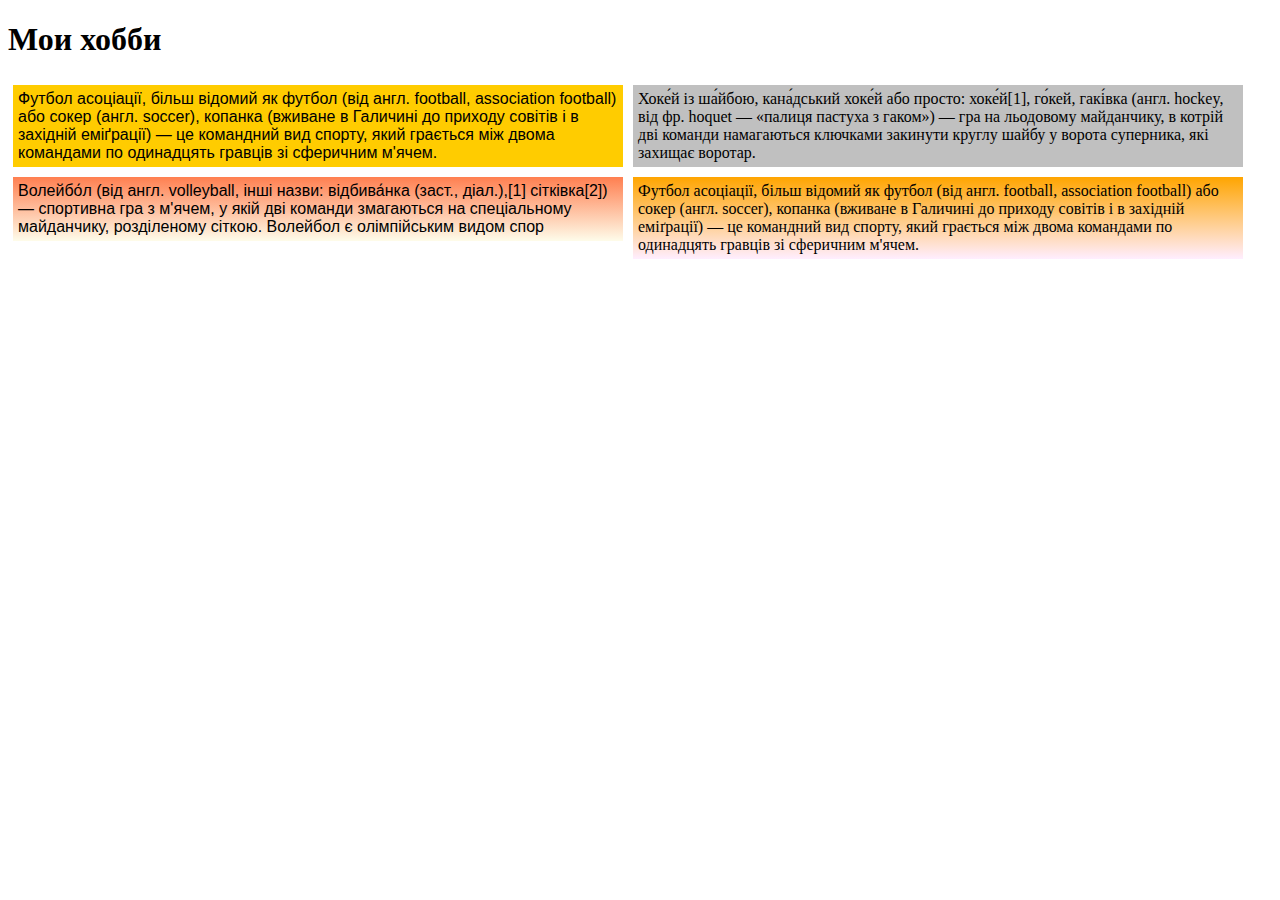
<file: hw1/index.html>
<!DOCTYPE html>
<html>
 <head>
  <meta charset="utf-8">
  <title>Домашка №1</title>

  <style>
      
    #layer1 {
        background-color: #fc0; /* Цвет фона слоя */
        padding: 5px; /* Поля вокруг текста */
        width: 600px; /* Ширина слоя */
        float: left; 
    }
      
    #layer2 {
        background-color: #c0c0c0; /* Цвет фона слоя */
        padding: 5px; /* Поля вокруг текста */
        width: 600px; /* Ширина слоя */
        float: left; /* Обтекание по правому краю */
    }
      
    #layer3 {
        background: linear-gradient(to top, #fefcea, #FF7F50);
        padding: 5px; /* Поля вокруг текста */
        width: 600px; /* Ширина слоя */
        float: left; /* Обтекание по правому краю */
    }
      
    #layer4 {
        background: linear-gradient(to top, #fef, orange);
        padding: 5px; /* Поля вокруг текста */
        width: 600px; /* Ширина слоя */
        float: left; /* Обтекание по правому краю */
    }
      
      .leyer {
         font-family: Arial, Helvetica, sans-serif;
      }
      
      div {
          margin: 5px;
      }
      

  </style>
 </head>
    
 <body>
  <header>

  </header>
     <h1>Мои хобби</h1>

     <div id="layer1" class="leyer">
        Футбол асоціації, більш відомий як футбол (від англ. football, association football) або сокер (англ. soccer), копанка (вживане в Галичині до приходу совітів і в західній еміґрації) — це командний вид спорту, який грається між двома командами по одинадцять гравців зі сферичним м'ячем.
    </div>
     
    <div id="layer2">
        Хоке́й із ша́йбою, кана́дський хоке́й або просто: хоке́й[1], го́кей, гакі́вка (англ. hockey, від фр. hoquet — «палиця пастуха з гаком») — гра на льодовому майданчику, в котрій дві команди намагаються ключками закинути круглу шайбу у ворота суперника, які захищає воротар. 
    </div>
     
     <div id="layer3" class="leyer">
         Волейбо́л (від англ. volleyball, інші назви: відбива́нка (заст., діал.),[1] сітківка[2]) — спортивна гра з м'ячем, у якій дві команди змагаються на спеціальному майданчику, розділеному сіткою. Волейбол є олімпійським видом спор
     </div>

    <div id="layer4">
        Футбол асоціації, більш відомий як футбол (від англ. football, association football) або сокер (англ. soccer), копанка (вживане в Галичині до приходу совітів і в західній еміґрації) — це командний вид спорту, який грається між двома командами по одинадцять гравців зі сферичним м'ячем.
    </div>
     
     
 </body>
</html>
</file>
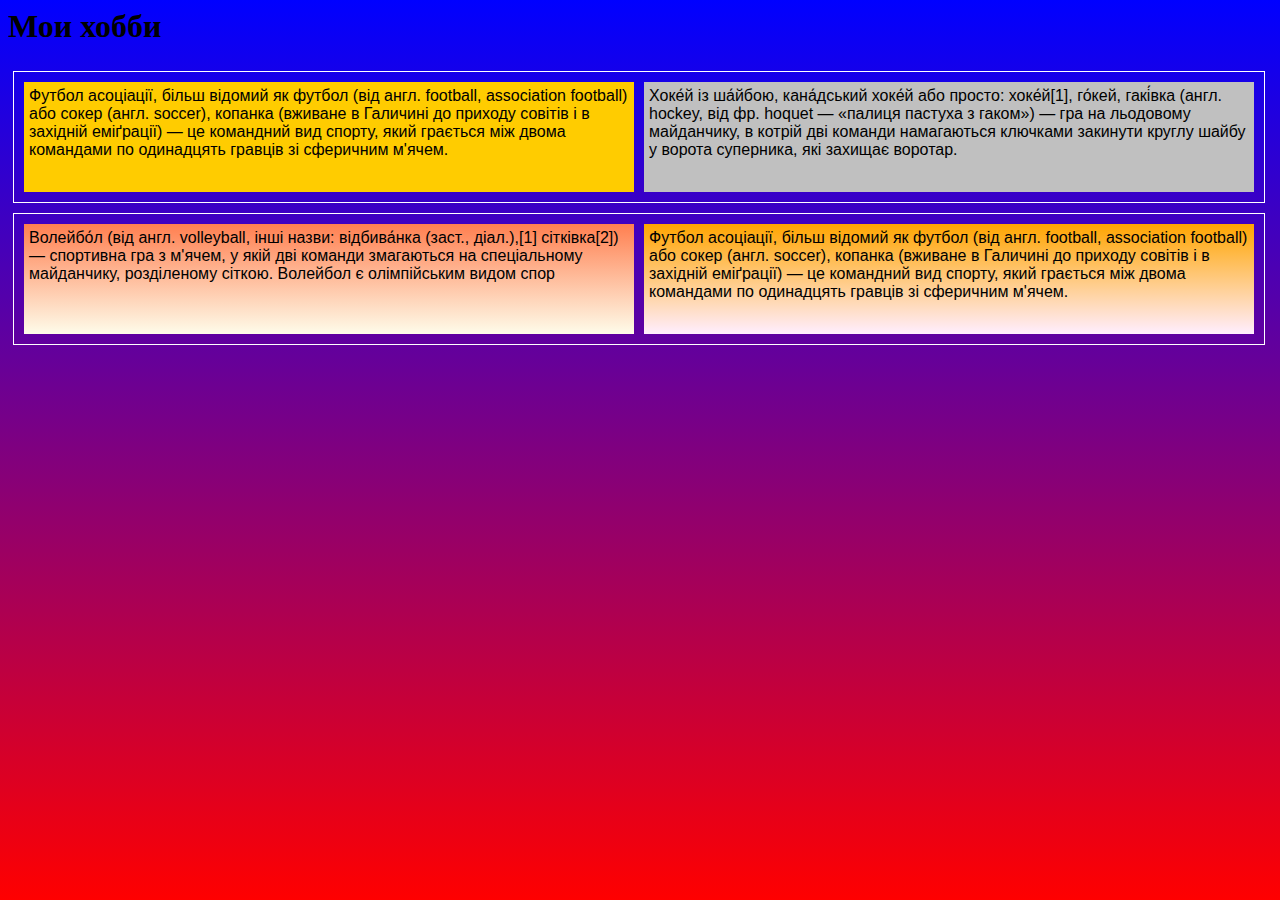
<file: hw2/index.html>
<html>
    <head>

        <link rel="stylesheet" href="style.css"> <!--ПОДКЛЮЧЕНИЕ файла стилей-->

    </head>
    <body>
        <h1>Мои хобби</h1>


    <div class="layer">
        <div id="layer1" class="leyer">
            Футбол асоціації, більш відомий як футбол (від англ. football, association football) або сокер (англ. soccer), копанка (вживане в Галичині до приходу совітів і в західній еміґрації) — це командний вид спорту, який грається між двома командами по одинадцять гравців зі сферичним м'ячем.
        </div>
        
        <div id="layer2">
            Хоке́й із ша́йбою, кана́дський хоке́й або просто: хоке́й[1], го́кей, гакі́вка (англ. hockey, від фр. hoquet — «палиця пастуха з гаком») — гра на льодовому майданчику, в котрій дві команди намагаються ключками закинути круглу шайбу у ворота суперника, які захищає воротар. 
        </div>
    </div>
     
    <div class="layer">
        <div id="layer3" class="leyer">
            Волейбо́л (від англ. volleyball, інші назви: відбива́нка (заст., діал.),[1] сітківка[2]) — спортивна гра з м'ячем, у якій дві команди змагаються на спеціальному майданчику, розділеному сіткою. Волейбол є олімпійським видом спор
        </div>

        <div id="layer4">
            Футбол асоціації, більш відомий як футбол (від англ. football, association football) або сокер (англ. soccer), копанка (вживане в Галичині до приходу совітів і в західній еміґрації) — це командний вид спорту, який грається між двома командами по одинадцять гравців зі сферичним м'ячем.
        </div>
    </div>

    </body>
</html>
</file>
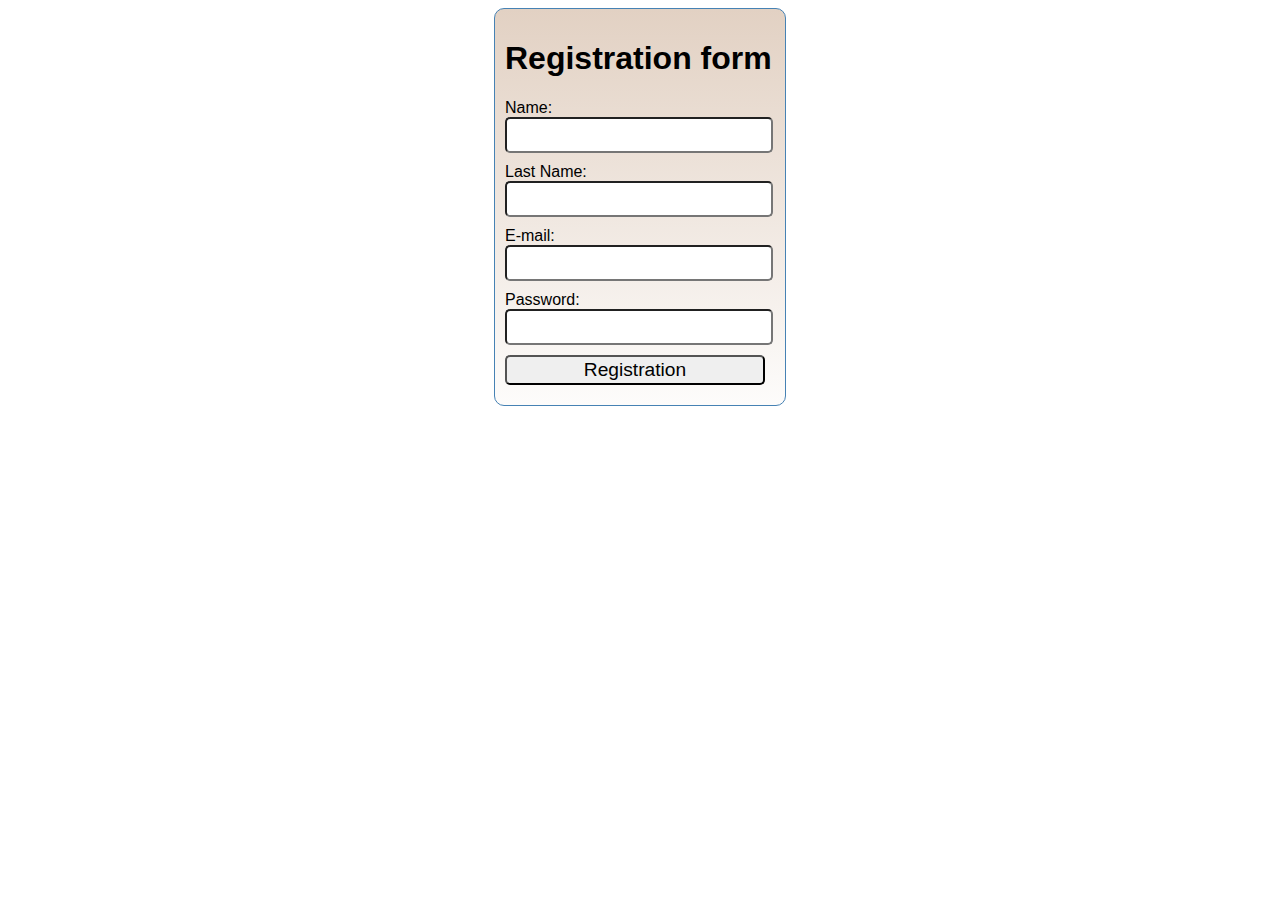
<file: hw3/index.html>
<!DOCTYPE HTML>
<html>
    <head>
        <meta charset="utf-8">
        <title>Registration form</title>
        <link rel="stylesheet" href="style.css"> <!--ПОДКЛЮЧЕНИЕ файла стилей-->

    </head>
    <body>      
        <div id="reg_form">
            <h1>Registration form</h1>
            <form action="">
                <label for="first_name">Name:</label><br>
                <input id="first_name" type="text"><br>
                
                <label for="last_name">Last Name:</label><br>
                <input id="last_name" type="text"><br>

                <label for="email">E-mail:</label><br>
                <input id="email" type="email"><br>

                <label for="password">Password:</label><br>
                <input id="password" type="password"><br>

                <input type="submit" value="Registration">
            </form>
        </div>
    </body>
</html>
</file>
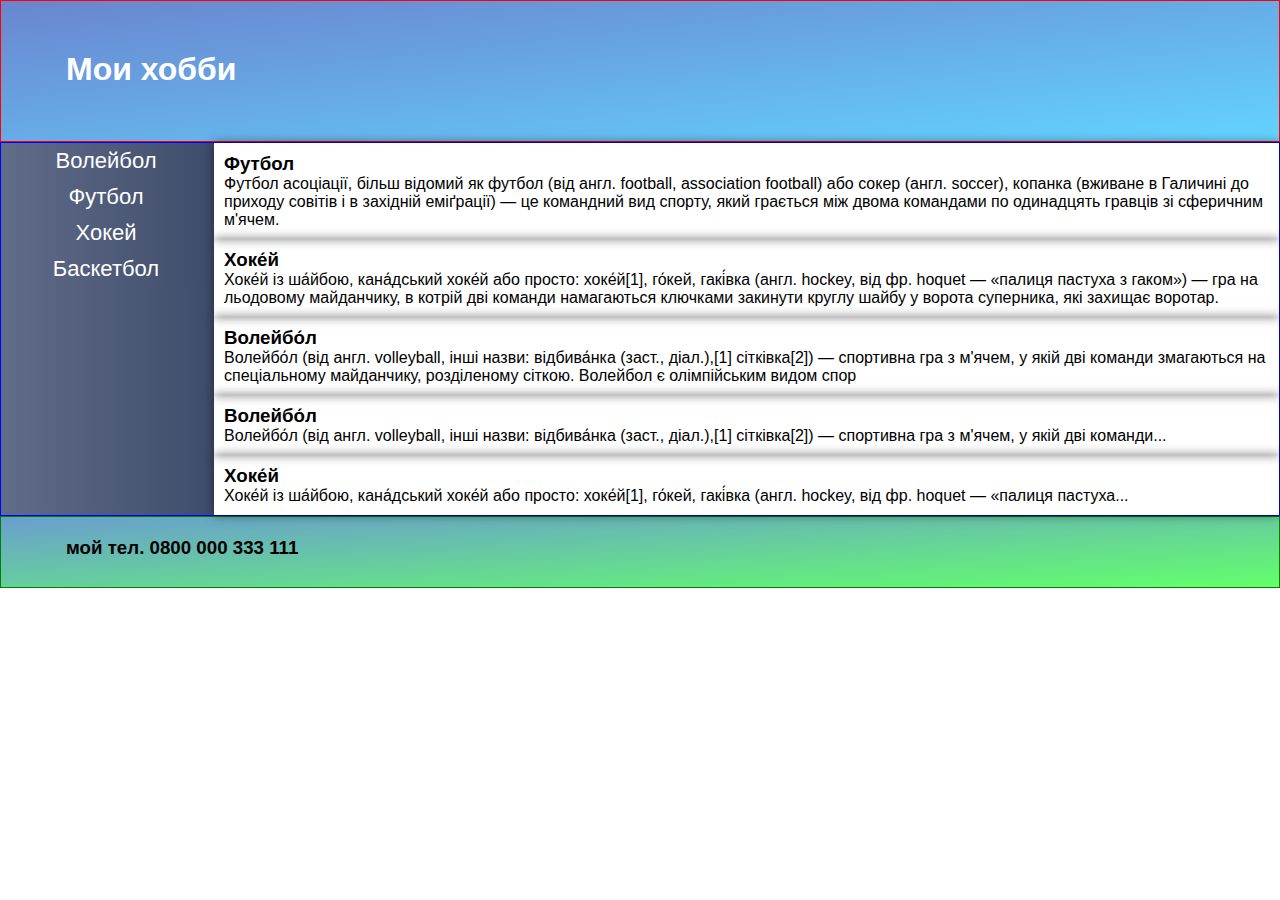
<file: hw5/index.html>
<!DOCTYPE HTML>
<html>
    <head>
        <meta charset="utf-8">
        <title>Site</title>
        <link rel="stylesheet" href="style.css"> <!--ПОДКЛЮЧЕНИЕ файла стилей-->

    </head>
    <body>
        
        <div class="header">
            <div id="logo">
                <h1>Мои хобби</h1>
            </div>
             

        </div>     

        <div class="conteiner">
            <div class="menu">

                <nav>
                    <a href = "#">Волейбол</a>
                    <a href = "#">Футбол</a>
                    <a href = "#">Хокей</a>
                    <a href = "#">Баскетбол</a>
                </nav>
            </div>

            <div class="main">
                
                <div class="conteiner-1">
                    <div class="block-1 shadow">
                        <h3>Футбол</h3>
                        <p>Футбол асоціації, більш відомий як футбол (від англ. football, association football) або сокер (англ. soccer), копанка (вживане в Галичині до приходу совітів і в західній еміґрації) — це командний вид спорту, який грається між двома командами по одинадцять гравців зі сферичним м'ячем.</p>
                    </div>
        
                    <div class="block-2 shadow">
                        <h3>Хоке́й</h3>
                        <p> Хоке́й із ша́йбою, кана́дський хоке́й або просто: хоке́й[1], го́кей, гакі́вка (англ. hockey, від фр. hoquet — «палиця пастуха з гаком») — гра на льодовому майданчику, в котрій дві команди намагаються ключками закинути круглу шайбу у ворота суперника, які захищає воротар. </p>
                    </div>
        
                    <div class="block-3 shadow">
                        <h3>Волейбо́л</h3>
                        <p> Волейбо́л (від англ. volleyball, інші назви: відбива́нка (заст., діал.),[1] сітківка[2]) — спортивна гра з м'ячем, у якій дві команди змагаються на спеціальному майданчику, розділеному сіткою. Волейбол є олімпійським видом спор</p>
                    </div>
        
                </div>     
        
                <div class="conteiner-2">
                    <div class="block-4 shadow">
                        <h3>Волейбо́л</h3>
                        <p>Волейбо́л (від англ. volleyball, інші назви: відбива́нка (заст., діал.),[1] сітківка[2]) — спортивна гра з м'ячем, у якій дві команди...</p>
                    </div>
        
                    <div class="block-5 shadow">
                        <h3>Хоке́й</h3>
                        <p>Хоке́й із ша́йбою, кана́дський хоке́й або просто: хоке́й[1], го́кей, гакі́вка (англ. hockey, від фр. hoquet — «палиця пастуха...</p>
                    </div>
                </div>
                
            </div>
        </div>

        <div class="footer">
            <h3>мой тел. 0800 000 333 111</h3>
            
        </div>
    </body>
</html>
</file>
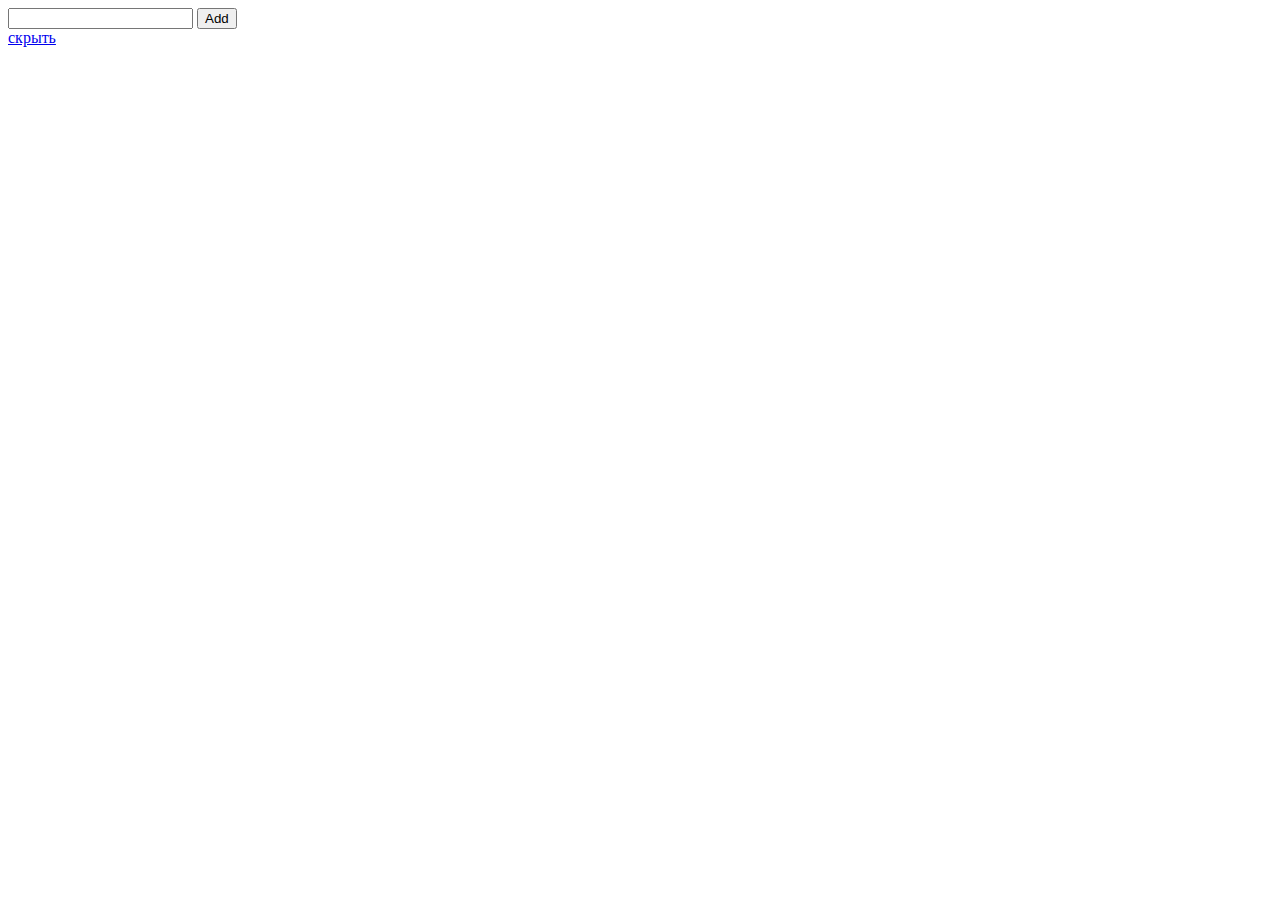
<file: hw8/index.html>
<!DOCTYPE html>
<html lang="en">
<head>
    <meta charset="UTF-8">
    <title>Document</title>

    <script src="http://code.jquery.com/jquery-1.9.1.js"></script>
    <script>
        let todoArr = []

        function addItem () {
            let input = document.getElementById("input"); //получаем импут по id
            todoArr.unshift(input.value);//добавляем в начало массива значение импута
            input.value = '';//очищаем инпут
            console.log('arr', todoArr);//выводим массив в консоль
            showElements(todoArr);//выводим елемент массива
        }

        function removeItem (index) {
            var deletedItem = todoArr.splice(index,1);//удаляем елемент по индексу
            console.log('deleted', deletedItem);//выводим удаленый елемент в консоль
            showElements(todoArr);//выводим елемент массива
        }

        function showElements(arr) {
            let html = ''
            arr.forEach((item, index) => {
                html += '<li id="item">' + item + `<button onclick=removeItem(${index}) id="remove">x</button></li>`;
            })
            document.getElementById('list').innerHTML = html;
        }

        function init() {//при загрузке страницы
            $("#show_link").hide();//срываем 
        }

        function hideE() {//при скрывании елемента
            $("#todos").hide();//прячем лист
            $("#hide_link").hide();
            $("#show_link").show();
        }

        function showE() {
            $("#todos").show();//показываем лист
            $("#hide_link").show();
            $("#show_link").hide();
        }
    </script>
</head>
<body onload="init();">
    <div> 
        <input type="text" id="input" /> 
        <button onclick="addItem()">Add</button><br>
        <a href="#" id="hide_link" onclick="hideE();">скрыть</a>
        <a href="#" id="show_link" onclick="showE();">показать</a>
        
        <div id="todos"><ul id="list"></ul></div> 
    </div> 
</body>
</html>
</file>
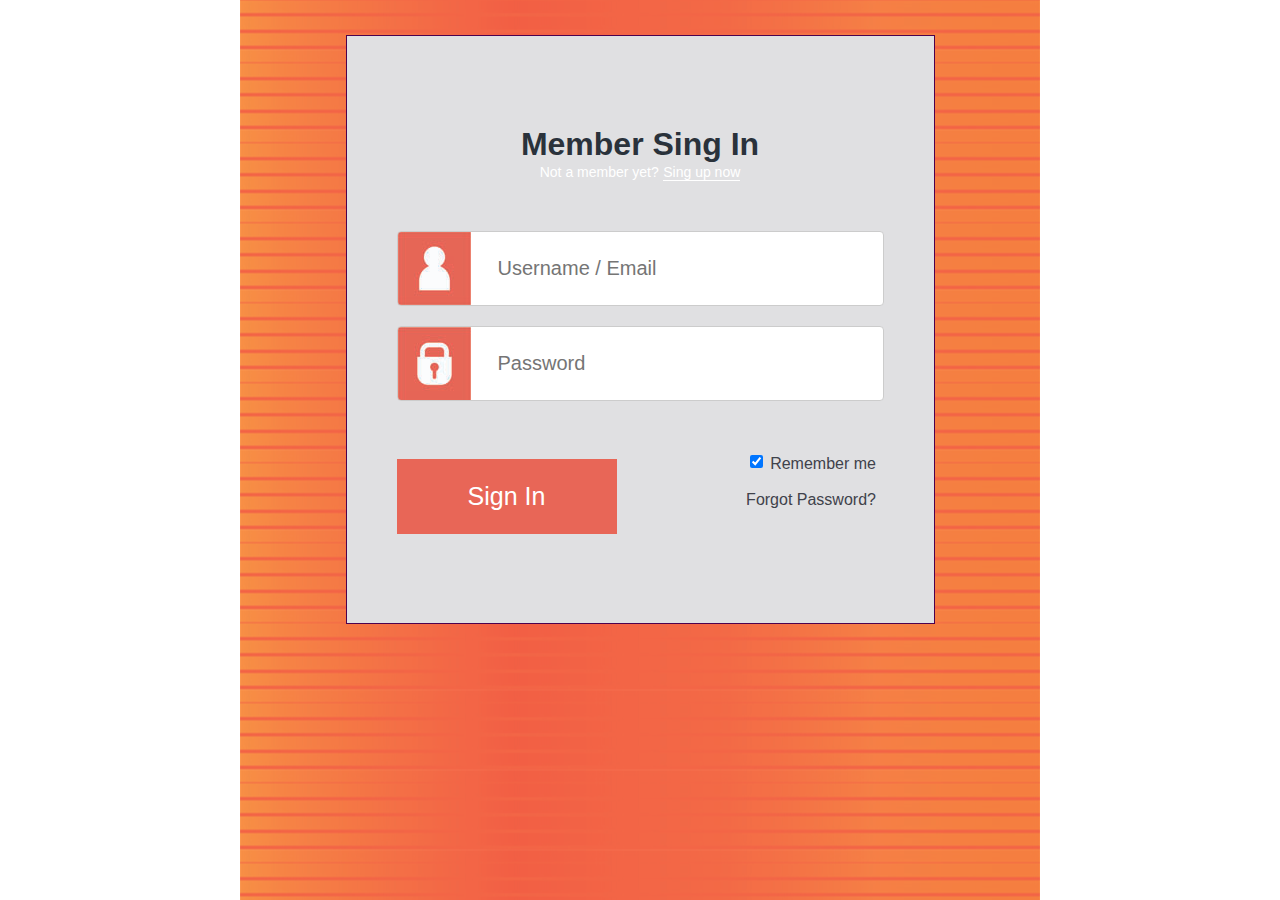
<file: hw9/index.html>
<!DOCTYPE HTML>
<html>
    <head>
        <meta charset="utf-8">
        <title>Registration form</title>
        <link rel="stylesheet" href="style.css"> <!--ПОДКЛЮЧЕНИЕ файла стилей-->

    </head>
    <body>      
        <div id="reg_form">
            <div id="form_title">
                <h1>Member Sing In</h1>

                <a href="#">Not a member yet?</a>

                <a href="#" class="under_line">Sing up now</a>
            </div>
            <div id="form_imput">
                <form action="">

                        <input id="first_name" type="text" placeholder="Username / Email" class="icon_username"><br>

                        <input id="password" type="password" placeholder="Password" class="icon_password"><br>

                        <div id="form_buttons">
                            <div id="form_button">
                                <input type="submit" value="Sign In">
                            </div>
                            <div id="form_check">
                                <input type="checkbox" checked> <span>Remember me </span> <br><br>
                                <a href="#">Forgot Password?</a>
                            </div>
                        </div>
                    
                        
                    
                    
                </form>
            </div>
        </div>
    </body>
</html>
</file>
<file: hw2/style.css>
body {
    background: linear-gradient(0deg, red, blue);
}

#layer1 {
    background-color: #fc0; /* Цвет фона слоя */
    max-width: 600px; /* Ширина слоя */
    min-height: 100px; /* Высота слоя */
    float: left;
}
  
#layer2 {
    background-color: #c0c0c0; /* Цвет фона слоя */
    width: 600px; /* Ширина слоя */
    min-height: 100px; /* Высота слоя */
    float: left; /* Обтекание по правому краю */
    
}
  
#layer3 {
    background: linear-gradient(to top, #fefcea, #FF7F50);
    max-width: 600px; /* Ширина слоя */
    min-height: 100px; /* Высота слоя */
    float: left; /* Обтекание по правому краю */
}
  
#layer4 {
    background: linear-gradient(to top, #fef, orange);
    width: 600px; /* Ширина слоя */
    min-height: 100px; /* Высота слоя */
    float: left; /* Обтекание по правому краю */
}
  
  .layer {
        float: left;
        font-family: Arial, Helvetica, sans-serif;
        border: 1px solid white;
  }
  
  div {
        padding: 5px; /* Поля вокруг текста */
        margin: 5px;
  }
</file>
<file: hw3/style.css>
body {
    font: 1em sans-serif;
}

#reg_form {
    width: 270px;
    padding: 10px;
    border: 1px solid steelblue;
    border-radius: 10px;
    margin: 0 auto;
    background: linear-gradient(to top, #fdfcfb, #e2d1c3);
}

input {
    height: 30px;
    width: 260px;
    font: 1.2em sans-serif;
    border-radius: 5px;
    margin-bottom: 10px;
}
</file>
<file: hw5/style.css>
* {
    margin: 0;
    padding: 0;
    font-family: Impact, Haettenschweiler, 'Arial Narrow Bold', sans-serif;
}

.header {
    display: flex;
    border: 1px solid red;
    background-image: linear-gradient(to top left, rgb(99, 211, 255), rgb(100, 204, 251), rgb(100, 197, 246), rgb(101, 190, 242), rgb(102, 183, 238), rgb(102, 176, 233), rgb(103, 168, 229), rgb(103, 161, 224), rgb(104, 154, 220), rgb(105, 147, 216), rgb(105, 140, 211), rgb(106, 133, 207));
}

#logo {
    padding-left: 65px;
    padding-top: 50px;
    height: 90px;
    color: white;
}

.conteiner {
    display: flex;
    border: 1px solid blue;
}

.menu {
    flex: 1;
    background: linear-gradient(to right, rgba(96,108,136,1) 0%,rgba(63,76,107,1) 100%);
}

.main {
    flex: 5;
}

.footer {
    flex: 1;
    border: 1px solid green;
    height: 50px;
    padding-top: 20px;
    padding-left: 65px;
    background-image: linear-gradient(to top left, rgb(99, 255, 107), rgb(100, 246, 116), rgb(100, 237, 125), rgb(101, 229, 134), rgb(102, 220, 143), rgb(102, 211, 152), rgb(103, 202, 162), rgb(103, 193, 171), rgb(104, 184, 180), rgb(105, 176, 189), rgb(105, 167, 198), rgb(106, 158, 207));
} 

.shadow {
    box-shadow: 0 0 10px rgba(0,0,0,0.5); /* Параметры тени */
    padding: 10px;
}

nav a {
    text-decoration: none;
    color: #fff;
    padding: 5px;
    font-size: 22px;
    display: block;
    background: linear-gradient(to right, rgba(96,108,136,1) 0%,rgba(63,76,107,1) 100%);
    width: 200px;
    text-align: center
}

nav a:hover{
    color: #000;
    background: #fff;
}
</file>
<file: hw9/style.css>
body {
    font: 1em sans-serif;
    background-image: url(imgs/bg.jpg);
    background-repeat: repeat-y;
    background-position: center;
    /*background-color: #f88d44;*/
    
}

#reg_form {
    width: 587px;
    height: 587px;
    
    border: 1px solid rgb(76, 2, 78);
    
    margin: 35px auto;
    background-color: #e0e0e2;
}

#form_title {
    padding-top: 90px;
    text-align: center;
    margin: 0 auto;

}

h1 {
    margin: 0px;
    color: #2a323b;
    font-size: 32px;
    
}

#form_title a {
    color: white;
    font-size: 14px;
    text-decoration: none;
}

#form_title a.under_line {
    border-bottom: 1px solid white;
}



#form_imput {
    padding-left: 50px;
    padding-right: 50px;
    padding-top: 40px;
}

#form_buttons {
    text-align: left;
    margin-top: 40px;
    width: 100%;
}

#form_buttons input[type=submit] {
    width: 220px;
    height: 75px;
    background-color: #e86657;
    font-size: 25px;
    color: white;
    border: 0;
}

 input[type=checkbox] {
    height: 15px;
}

#form_button {
    display: inline-block;
    width: 220px;
}

#form_check {
    width: 255px;
    color: #3f424b;
    display: inline-block;
    text-align: right;
}


#form_check a {
    text-decoration: none;
    color: #3f424b;
}

input[type=text], input[type=password] {
      width: 100%;
      height: 75px;
      padding: 12px 20px 12px 100px;
      margin: 10px 0;
      font-size: 20px;
      display: inline-block;
      border: 1px solid #ccc;
      border-radius: 4px;
      box-sizing: border-box;     
}

.icon_username {
    background-image: url(imgs/login.jpg);
    background-repeat: no-repeat;
}

.icon_password {
    background-image: url(imgs/lock.jpg);
    background-repeat: no-repeat;
}
</file>
